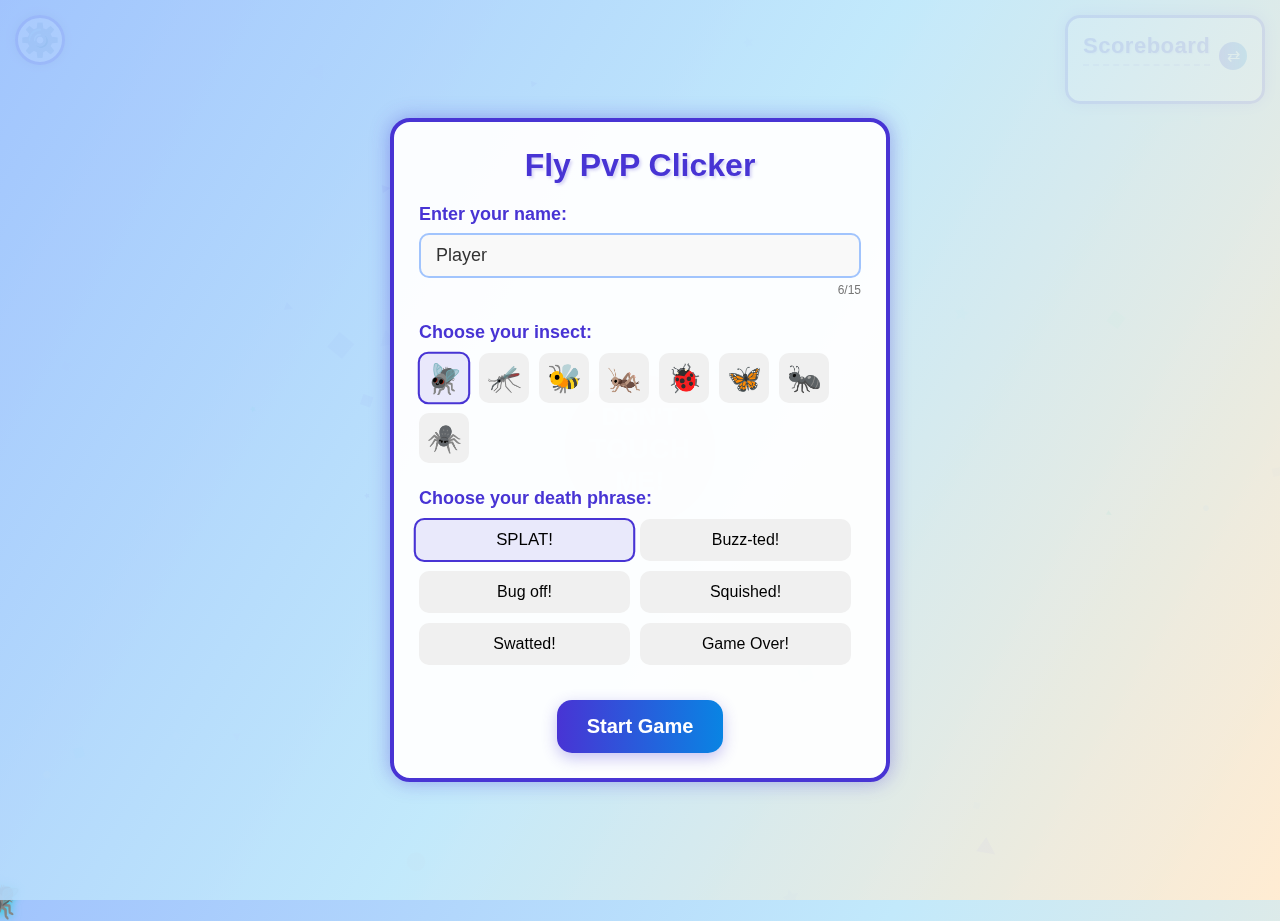
<file: index.html>
<!DOCTYPE html>
<html lang="en">
<head>
    <meta charset="UTF-8">
    <meta name="viewport" content="width=device-width, initial-scale=1.0">
    <title>Fly PvP Clicker</title>
    <link rel="stylesheet" href="styles.css">
</head>
<body>
    <div id="game-container">
        <canvas id="game-canvas"></canvas>
        <div id="central-button">
            <span>DON'T</span>
            <span>TOUCH</span>
            <span>ME!</span>
        </div>
        <div id="death-banner" class="hidden">You Died</div>
        <div id="scoreboard">
            <div class="scoreboard-header">
                <h2>Scoreboard</h2>
                <button id="toggle-scoreboard">⇄</button>
            </div>
            <ul id="scores"></ul>
        </div>
        
        <!-- Compact score display (hidden initially) -->
        <div id="compact-score" class="hidden">
            <span id="player-rank"></span>
            <span id="player-emoji"></span>
            <span id="player-score"></span>
        </div>
        
        <!-- Settings button -->
        <div id="settings-button">⚙️</div>
        
        <!-- Settings panel -->
        <div id="settings-panel" class="hidden">
            <div class="settings-header">
                <h2>Settings</h2>
                <span id="close-settings">×</span>
            </div>
            <div class="customization-section">
                <label>Change your insect:</label>
                <div class="emoji-options">
                    <div class="emoji-option" data-emoji="🪰">🪰</div>
                    <div class="emoji-option" data-emoji="🦟">🦟</div>
                    <div class="emoji-option" data-emoji="🐝">🐝</div>
                    <div class="emoji-option" data-emoji="🦗">🦗</div>
                    <div class="emoji-option" data-emoji="🐞">🐞</div>
                    <div class="emoji-option" data-emoji="🦋">🦋</div>
                    <div class="emoji-option" data-emoji="🐜">🐜</div>
                    <div class="emoji-option" data-emoji="🕷️">🕷️</div>
                </div>
            </div>
            <div class="customization-section">
                <label>Change your death phrase:</label>
                <div class="phrase-options">
                    <div class="phrase-option" data-phrase="SPLAT!">SPLAT!</div>
                    <div class="phrase-option" data-phrase="Buzz-ted!">Buzz-ted!</div>
                    <div class="phrase-option" data-phrase="Bug off!">Bug off!</div>
                    <div class="phrase-option" data-phrase="Squished!">Squished!</div>
                    <div class="phrase-option" data-phrase="Swatted!">Swatted!</div>
                    <div class="phrase-option" data-phrase="Game Over!">Game Over!</div>
                </div>
            </div>
            <button id="save-settings-btn">Save Settings</button>
        </div>
        
        <!-- Start screen with player customization -->
        <div id="start-screen">
            <div id="customization-container">
                <h1>Fly PvP Clicker</h1>
                
                <div class="customization-section">
                    <label for="player-name">Enter your name:</label>
                    <input type="text" id="player-name" maxlength="15" placeholder="Your name (max 15 chars)" value="Player">
                    <div class="character-count"><span id="name-char-count">0</span>/15</div>
                </div>
                
                <div class="customization-section">
                    <label>Choose your insect:</label>
                    <div class="emoji-options">
                        <div class="emoji-option selected" data-emoji="🪰">🪰</div>
                        <div class="emoji-option" data-emoji="🦟">🦟</div>
                        <div class="emoji-option" data-emoji="🐝">🐝</div>
                        <div class="emoji-option" data-emoji="🦗">🦗</div>
                        <div class="emoji-option" data-emoji="🐞">🐞</div>
                        <div class="emoji-option" data-emoji="🦋">🦋</div>
                        <div class="emoji-option" data-emoji="🐜">🐜</div>
                        <div class="emoji-option" data-emoji="🕷️">🕷️</div>
                    </div>
                </div>
                
                <div class="customization-section">
                    <label>Choose your death phrase:</label>
                    <div class="phrase-options">
                        <div class="phrase-option selected" data-phrase="SPLAT!">SPLAT!</div>
                        <div class="phrase-option" data-phrase="Buzz-ted!">Buzz-ted!</div>
                        <div class="phrase-option" data-phrase="Bug off!">Bug off!</div>
                        <div class="phrase-option" data-phrase="Squished!">Squished!</div>
                        <div class="phrase-option" data-phrase="Swatted!">Swatted!</div>
                        <div class="phrase-option" data-phrase="Game Over!">Game Over!</div>
                    </div>
                </div>
                
                <button id="start-game-btn">Start Game</button>
            </div>
        </div>
    </div>

    <script src="js/player.js"></script>
    <script src="js/aiPlayer.js"></script>
    <script src="js/ui.js"></script>
    <script src="js/backgroundEffects.js"></script>
    <script src="js/deathEffects.js"></script>
    <script src="js/startScreen.js"></script>
    <script src="js/websocketManager.js"></script>
    <script src="js/game.js"></script>
</body>
</html>
</file>
<file: styles.css>
/* Base Styles */
* {
    margin: 0;
    padding: 0;
    box-sizing: border-box;
}

body {
    font-family: 'Comic Sans MS', cursive, sans-serif;
    overflow: hidden;
    background: linear-gradient(120deg, #a1c4fd, #c2e9fb, #ffecd2);
    cursor: none; /* Hide the default cursor */
}

#game-container {
    position: relative;
    width: 100vw;
    height: 100vh;
}

#game-canvas {
    position: absolute;
    top: 0;
    left: 0;
    width: 100%;
    height: 100%;
    z-index: 1;
}

/* Central Button Styles */
#central-button {
    position: absolute;
    top: 50%;
    left: 50%;
    transform: translate(-50%, -50%);
    background: radial-gradient(circle, #ff4d4d, #ff0000);
    color: white;
    width: 160px;
    height: 160px;
    border-radius: 50%;
    display: flex;
    flex-direction: column;
    align-items: center;
    justify-content: center;
    font-weight: bold;
    z-index: 2;
    cursor: pointer;
    user-select: none;
    text-shadow: 2px 2px 4px rgba(0, 0, 0, 0.7);
    box-shadow: 0 0 20px rgba(255, 0, 0, 0.7), 0 0 40px rgba(255, 0, 0, 0.4);
    animation: pulse 1.5s infinite alternate;
    font-size: 22px;
    text-align: center;
    border: 5px solid rgba(255, 255, 255, 0.5);
    letter-spacing: 0.5px;
}

#central-button span {
    display: block;
    line-height: 1.2;
}

#central-button span:nth-child(1) {
    font-size: 24px;
}

#central-button span:nth-child(2) {
    font-size: 28px;
}

#central-button span:nth-child(3) {
    font-size: 26px;
    font-weight: 900;
}

@keyframes pulse {
    0% {
        transform: translate(-50%, -50%) scale(1);
        box-shadow: 0 0 20px rgba(255, 0, 0, 0.7);
    }
    100% {
        transform: translate(-50%, -50%) scale(1.1);
        box-shadow: 0 0 40px rgba(255, 0, 0, 0.7), 0 0 60px rgba(255, 107, 107, 0.7);
    }
}

/* Death Banner Styles */
#death-banner {
    position: absolute;
    top: 50%;
    left: 50%;
    transform: translate(-50%, -50%);
    background-color: rgba(0, 0, 0, 0.85);
    color: #ff3333;
    padding: 25px 35px;
    max-width: 350px;
    border-radius: 20px;
    font-size: 36px;
    font-weight: bold;
    z-index: 3;
    text-shadow: 3px 3px 6px #ff6b6b;
    border: 5px solid #ff6b6b;
    animation: wobble 0.5s infinite alternate;
    letter-spacing: 1px;
    overflow: hidden;
    position: relative;
    text-align: center;
    white-space: nowrap;
}

/* Resurrection progress bar */
#resurrection-progress {
    position: absolute;
    bottom: 0;
    left: 0;
    height: 100%;
    width: 0;
    background: linear-gradient(135deg, 
        rgba(255, 107, 107, 0.7) 0%,
        rgba(255, 51, 51, 0.8) 50%, 
        rgba(255, 255, 0, 0.9) 100%);
    z-index: -1;
    transform-origin: left;
    animation-timing-function: cubic-bezier(0.12, 0.89, 0.88, 1);
    mix-blend-mode: soft-light;
    box-shadow: inset 0 0 15px rgba(255, 255, 255, 0.6);
}

#resurrection-progress::after {
    content: '';
    position: absolute;
    right: 0;
    top: 0;
    height: 100%;
    width: 8px;
    background: rgba(255, 255, 255, 0.8);
    box-shadow: 0 0 10px 5px rgba(255, 255, 255, 0.5);
    animation: pulse-edge 0.7s infinite alternate;
}

@keyframes pulse-edge {
    0% { opacity: 0.6; }
    100% { opacity: 1; }
}

#resurrection-progress.active {
    animation-name: fill-progress;
    animation-fill-mode: forwards;
}

@keyframes fill-progress {
    0% {
        width: 0;
        opacity: 0.7;
    }
    50% {
        opacity: 0.8;
    }
    100% {
        width: 100%;
        opacity: 0.9;
    }
}

/* Resurrection particles */
.resurrection-particles {
    position: absolute;
    top: 0;
    left: 0;
    width: 100%;
    height: 100%;
    z-index: -1;
    overflow: hidden;
}

.resurrection-particle {
    position: absolute;
    background: radial-gradient(circle, rgba(255, 255, 255, 0.9), rgba(255, 255, 255, 0.3));
    border-radius: 50%;
    opacity: 0;
    z-index: 1;
    animation: particle-emerge ease-out forwards;
}

@keyframes particle-emerge {
    0% {
        transform: scale(0);
        opacity: 0;
    }
    50% {
        opacity: 0.8;
    }
    100% {
        transform: scale(3);
        opacity: 0;
    }
}

/* Color shifting animation for resurrection */
.resurrection-active {
    animation: wobble 0.5s infinite alternate, color-shift 2s infinite alternate !important;
    transition: box-shadow 0.3s ease;
}

@keyframes color-shift {
    0% {
        border-color: #ff6b6b;
        text-shadow: 3px 3px 10px #ff6b6b;
    }
    33% {
        border-color: #f9d423;
        text-shadow: 3px 3px 10px #f9d423;
    }
    66% {
        border-color: #00d2ff;
        text-shadow: 3px 3px 10px #00d2ff;
    }
    100% {
        border-color: #ff6b6b;
        text-shadow: 3px 3px 10px #ff6b6b;
    }
}

@keyframes wobble {
    0% { transform: translate(-50%, -50%) rotate(-5deg); }
    100% { transform: translate(-50%, -50%) rotate(5deg); }
}

/* Scoreboard Styles */
#scoreboard {
    position: absolute;
    top: 15px;
    right: 15px;
    background-color: rgba(255, 255, 255, 0.9);
    border-radius: 15px;
    padding: 15px;
    z-index: 2;
    min-width: 200px;
    border: 3px solid #4834d4;
    box-shadow: 0 0 15px rgba(72, 52, 212, 0.6);
}

#scoreboard h2 {
    text-align: center;
    margin-bottom: 12px;
    font-size: 22px;
    color: #4834d4;
    text-shadow: 1px 1px 2px rgba(72, 52, 212, 0.3);
    letter-spacing: 0.5px;
    border-bottom: 2px dashed rgba(72, 52, 212, 0.3);
    padding-bottom: 5px;
}

#scores {
    list-style-type: none;
    max-height: 250px;
    overflow-y: auto;
}

#scores li {
    margin: 8px 0;
    padding: 8px 10px;
    border-radius: 10px;
    background-color: rgba(72, 52, 212, 0.1);
    transition: all 0.2s ease;
    display: flex;
    align-items: center;
    font-size: 16px;
}

#scores li:hover {
    background-color: rgba(72, 52, 212, 0.2);
    transform: scale(1.03);
}

#scores li .emoji {
    margin-right: 8px;
    font-size: 20px;
}

/* Scoreboard Header */
.scoreboard-header {
    display: flex;
    justify-content: space-between;
    align-items: center;
    margin-bottom: 8px;
}

.scoreboard-header h2 {
    margin: 0;
}

#toggle-scoreboard {
    background: linear-gradient(to right, #4834d4, #0984e3);
    color: white;
    border: none;
    border-radius: 50%;
    width: 28px;
    height: 28px;
    font-size: 16px;
    cursor: pointer;
    display: flex;
    align-items: center;
    justify-content: center;
    transition: transform 0.2s ease, background 0.2s ease;
}

#toggle-scoreboard:hover {
    transform: scale(1.1);
}

/* Hidden class - used to hide elements */
.hidden {
    display: none !important;
}

/* Custom Cursor Styles */
.custom-cursor {
    position: absolute;
    font-size: 36px;
    transform: translate(-50%, -50%);
    pointer-events: none;
    z-index: 10;
    filter: drop-shadow(0 0 5px rgba(0, 206, 201, 0.8));
    animation: fly-wobble 0.2s infinite alternate;
}

@keyframes fly-wobble {
    0% { transform: translate(-50%, -50%) rotate(-3deg); }
    100% { transform: translate(-50%, -50%) rotate(3deg); }
}

/* Compact Score Display */
#compact-score {
    position: absolute;
    top: 15px;
    right: 15px;
    background-color: rgba(255, 255, 255, 0.9);
    padding: 8px 15px;
    border-radius: 20px;
    display: flex;
    align-items: center;
    gap: 5px;
    box-shadow: 0 0 10px rgba(0, 0, 0, 0.2);
    border: 2px solid #4834d4;
    font-weight: bold;
    font-size: 18px;
    color: #4834d4;
    z-index: 5;
    transition: transform 0.2s ease;
    cursor: pointer;
}

#compact-score:hover {
    transform: scale(1.05);
    box-shadow: 0 0 15px rgba(72, 52, 212, 0.4);
}

#player-rank {
    font-weight: bold;
    color: #0984e3;
}

#player-emoji {
    font-size: 22px;
    margin: 0 3px;
}

#player-score {
    font-weight: bold;
}

/* Text animation container */
.resurrection-text-container {
    position: relative;
    overflow: hidden;
    width: 100%;
    height: 100%;
}

/* Text moving animation */
.resurrection-text {
    position: relative;
    display: inline-block;
    animation: move-text-during-resurrection linear forwards;
}

.resurrection-text.active {
    animation-name: move-text-during-resurrection;
}

@keyframes move-text-during-resurrection {
    0% {
        transform: translateX(-50%);
        opacity: 0.7;
    }
    10% {
        transform: translateX(-20%);
        opacity: 0.9;
    }
    90% {
        transform: translateX(20%);
        opacity: 0.9;
    }
    100% {
        transform: translateX(50%);
        opacity: 0.7;
    }
}

/* Start screen and player customization */
#start-screen {
    position: absolute;
    top: 0;
    left: 0;
    width: 100%;
    height: 100%;
    background: linear-gradient(120deg, rgba(161, 196, 253, 0.9), rgba(194, 233, 251, 0.9), rgba(255, 236, 210, 0.9));
    z-index: 100;
    display: flex;
    flex-direction: column;
    justify-content: center;
    align-items: center;
    font-family: 'Comic Sans MS', cursive, sans-serif;
    padding: 20px;
}

#customization-container {
    background-color: rgba(255, 255, 255, 0.95);
    border-radius: 20px;
    padding: 25px;
    width: 90%;
    max-width: 500px;
    box-shadow: 0 0 20px rgba(72, 52, 212, 0.4);
    border: 4px solid #4834d4;
    text-align: center;
}

#customization-container h1 {
    font-size: 32px;
    margin-bottom: 20px;
    color: #4834d4;
    text-shadow: 2px 2px 3px rgba(72, 52, 212, 0.2);
}

.customization-section {
    margin-bottom: 25px;
    text-align: left;
}

.customization-section label {
    font-size: 18px;
    margin-bottom: 8px;
    color: #4834d4;
    font-weight: bold;
    display: block;
}

.customization-section input[type="text"] {
    width: 100%;
    padding: 10px 15px;
    font-size: 18px;
    border: 2px solid #a1c4fd;
    border-radius: 10px;
    background-color: #f9f9f9;
    color: #333;
    font-family: 'Comic Sans MS', cursive, sans-serif;
    transition: border-color 0.3s;
}

.customization-section input[type="text"]:focus {
    outline: none;
    border-color: #4834d4;
    box-shadow: 0 0 8px rgba(72, 52, 212, 0.3);
}

.emoji-options, .phrase-options {
    display: flex;
    flex-wrap: wrap;
    gap: 10px;
    margin-top: 10px;
}

.emoji-option, .phrase-option {
    background-color: #f0f0f0;
    border: 2px solid transparent;
    border-radius: 10px;
    padding: 10px;
    cursor: pointer;
    transition: all 0.2s ease;
    font-size: 20px;
    text-align: center;
}

.emoji-option {
    width: 50px;
    height: 50px;
    display: flex;
    align-items: center;
    justify-content: center;
    font-size: 28px;
}

.phrase-option {
    flex: 1 0 calc(50% - 10px);
    max-width: calc(50% - 10px);
    font-size: 16px;
}

.emoji-option:hover, .phrase-option:hover {
    background-color: #e0e0e0;
}

.emoji-option.selected, .phrase-option.selected {
    border-color: #4834d4;
    background-color: rgba(72, 52, 212, 0.1);
    transform: scale(1.05);
}

#start-game-btn {
    background: linear-gradient(to right, #4834d4, #0984e3);
    color: white;
    border: none;
    padding: 15px 30px;
    font-size: 20px;
    border-radius: 15px;
    cursor: pointer;
    font-weight: bold;
    margin-top: 10px;
    font-family: 'Comic Sans MS', cursive, sans-serif;
    transition: all 0.3s ease;
    box-shadow: 0 5px 15px rgba(72, 52, 212, 0.3);
}

#start-game-btn:hover {
    transform: translateY(-3px);
    box-shadow: 0 8px 20px rgba(72, 52, 212, 0.4);
}

#start-game-btn:active {
    transform: translateY(1px);
    box-shadow: 0 3px 10px rgba(72, 52, 212, 0.3);
}

#start-game-btn:disabled {
    background: linear-gradient(to right, #b8b8b8, #d3d3d3);
    cursor: not-allowed;
    transform: none;
    box-shadow: none;
}

.character-count {
    font-size: 12px;
    text-align: right;
    margin-top: 5px;
    color: #777;
}

/* Settings Button */
#settings-button {
    position: absolute;
    top: 15px;
    left: 15px;
    font-size: 32px;
    background-color: rgba(255, 255, 255, 0.9);
    width: 50px;
    height: 50px;
    border-radius: 50%;
    display: flex;
    align-items: center;
    justify-content: center;
    cursor: pointer;
    z-index: 10;
    box-shadow: 0 0 10px rgba(0, 0, 0, 0.3);
    border: 3px solid #4834d4;
    transition: transform 0.2s ease, box-shadow 0.2s ease;
}

#settings-button:hover {
    transform: scale(1.1) rotate(15deg);
    box-shadow: 0 0 15px rgba(72, 52, 212, 0.6);
}

/* Settings Panel */
#settings-panel {
    position: absolute;
    top: 80px;
    left: 15px;
    background-color: rgba(255, 255, 255, 0.95);
    border-radius: 15px;
    padding: 20px;
    z-index: 11;
    width: 320px;
    box-shadow: 0 0 20px rgba(0, 0, 0, 0.4);
    border: 3px solid #4834d4;
}

.settings-header {
    display: flex;
    justify-content: space-between;
    align-items: center;
    margin-bottom: 15px;
    padding-bottom: 10px;
    border-bottom: 2px dashed rgba(72, 52, 212, 0.3);
}

.settings-header h2 {
    margin: 0;
    color: #4834d4;
    font-size: 24px;
}

#close-settings {
    font-size: 28px;
    cursor: pointer;
    color: #777;
    transition: color 0.2s ease;
}

#close-settings:hover {
    color: #ff3333;
}

#save-settings-btn {
    background: linear-gradient(to right, #4834d4, #0984e3);
    color: white;
    border: none;
    padding: 12px 25px;
    font-size: 18px;
    border-radius: 12px;
    cursor: pointer;
    font-weight: bold;
    margin-top: 15px;
    width: 100%;
    font-family: 'Comic Sans MS', cursive, sans-serif;
    transition: all 0.3s ease;
    box-shadow: 0 4px 12px rgba(72, 52, 212, 0.3);
}

#save-settings-btn:hover {
    transform: translateY(-3px);
    box-shadow: 0 6px 15px rgba(72, 52, 212, 0.4);
}

#save-settings-btn:active {
    transform: translateY(1px);
    box-shadow: 0 2px 8px rgba(72, 52, 212, 0.3);
}
</file>
